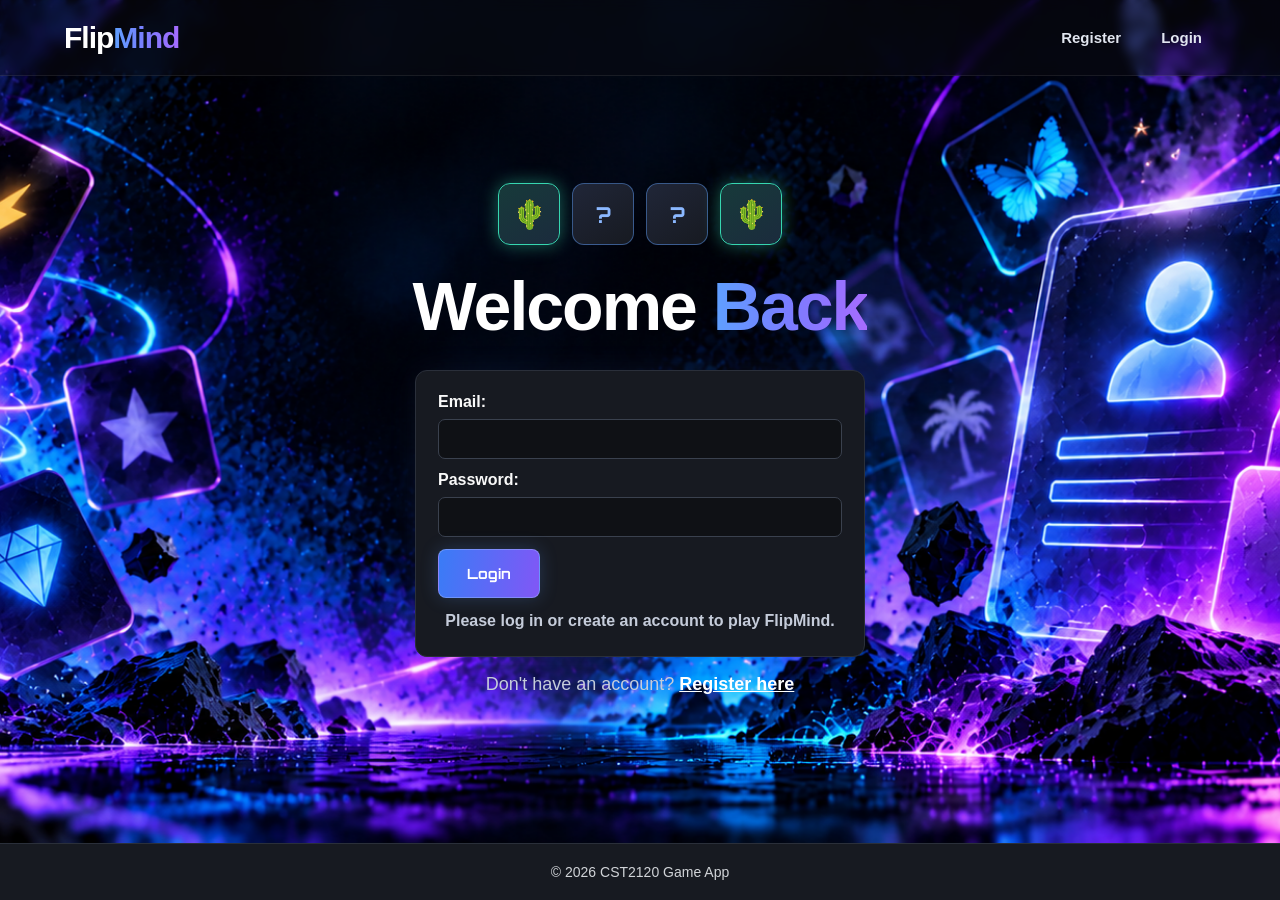
<file: index.html>
<!DOCTYPE html>
<html lang="en">

<head>
    <meta charset="UTF-8">
    <meta name="viewport" content="width=device-width, initial-scale=1.0">

    <title>FlipMind</title>

    <!-- Orbitron font and the shared stylesheet -->
    <link href="https://fonts.googleapis.com/css2?family=Orbitron:wght@400;500;600;700;800;900&display=swap" rel="stylesheet">
    <link rel="stylesheet" href="css/style.css">
</head>

<body>
    <div class="page">

        <!-- Site header and navigation bar -->
        <header class="site-header">
            <h1 class="logo">Flip<span>Mind</span></h1>

            <nav>
                <!-- Links for logged-in users (shown by JavaScript after the login check) -->
                <div class="nav-left" hidden>
                    <a href="index.html" class="active">Home</a>
                    <a href="html/game.html">Play Game</a>
                    <a href="html/rankings.html">Rankings</a>
                </div>

                <!-- Guest links; when a user is logged in, JavaScript replaces them with their name and a Logout link -->
                <div class="nav-right">
                    <a href="html/register.html">Register</a>
                    <a href="html/login.html">Login</a>
                </div>
            </nav>
        </header>

        <!-- Main content -->
        <main>
            <!-- Hero section -->
            <img
                class="hero-background"
                src="images/flipmind-background02.png"
                alt=""
            >

            <div class="hero-content">
                <p class="hero-label">READY TO TEST YOUR MEMORY?</p>

                <h2 class="hero-title">Flip<span>Mind</span></h2>

                <p class="hero-description">
                    Test your memory, beat your best score and climb the rankings.
                </p>

                <button type="button" id="play-game-button">Play Game →</button>
            </div>

        </main>

        <!-- Footer -->
        <footer>
            <p>&copy; 2026 CST2120 Game App</p>
        </footer>

    </div>

    <!-- Scripts: a local-server warning, then the page's JavaScript module -->
    <script src="js/file-warning.js"></script>
    <script type="module" src="js/pages/home.js"></script>
</body>

</html>
</file>
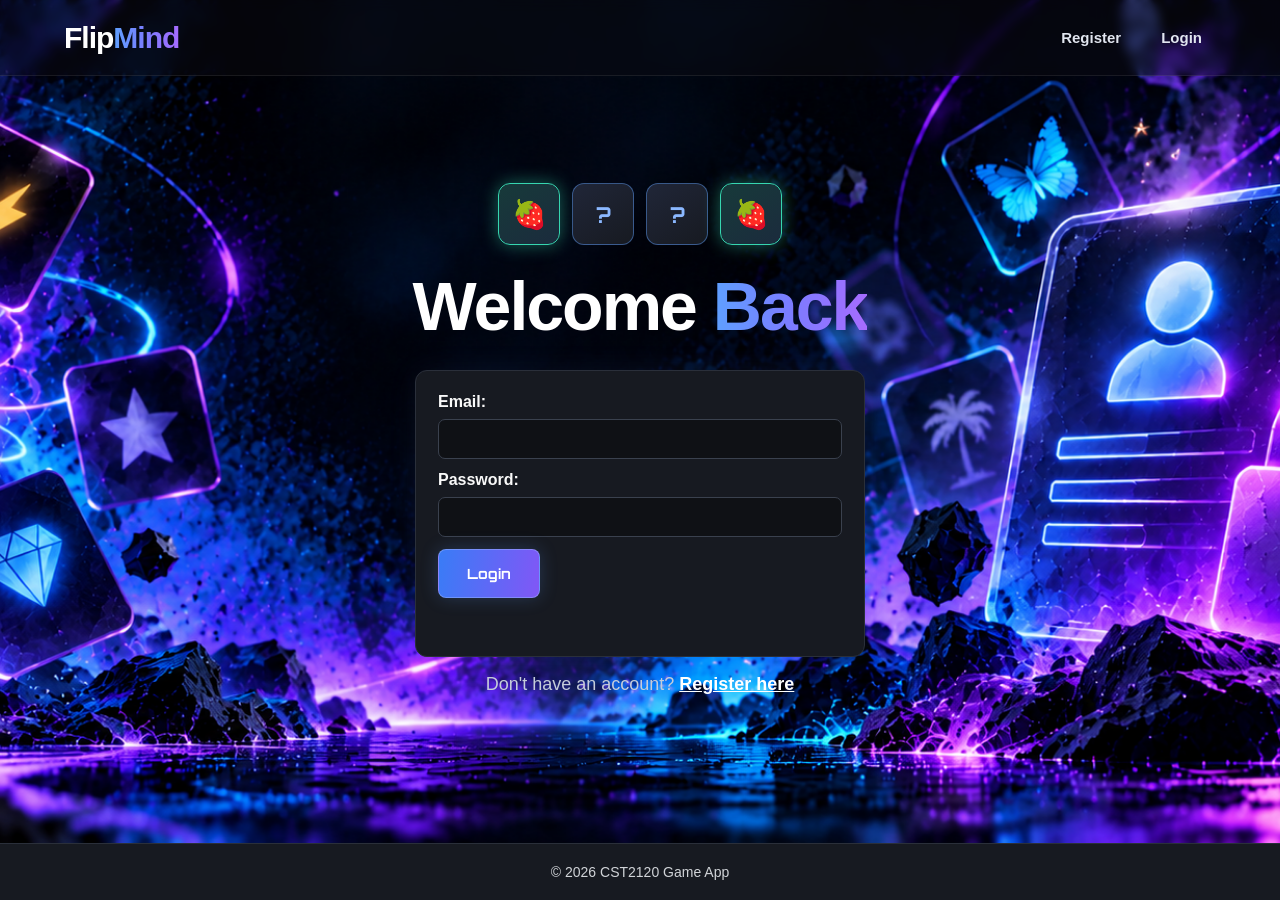
<file: html/login.html>
<!DOCTYPE html>
<html lang="en">

<head>
    <meta charset="UTF-8">
    <meta name="viewport" content="width=device-width, initial-scale=1.0">

    <title>Login - FlipMind</title>

    <!-- Orbitron font and the shared stylesheet -->
    <link href="https://fonts.googleapis.com/css2?family=Orbitron:wght@400;500;600;700;800;900&display=swap" rel="stylesheet">
    <link rel="stylesheet" href="../css/style.css">
</head>

<body>
    <div class="page">

        <!-- Site header and navigation bar -->
        <header class="site-header">
            <h1 class="logo">Flip<span>Mind</span></h1>

            <nav>
                <!-- Links for logged-in users (shown by JavaScript after the login check) -->
                <div class="nav-left" hidden>
                    <a href="../index.html">Home</a>
                    <a href="game.html">Play Game</a>
                    <a href="rankings.html">Rankings</a>
                </div>

                <!-- Guest links; when a user is logged in, JavaScript replaces them with their name and a Logout link -->
                <div class="nav-right">
                    <a href="register.html">Register</a>
                    <a href="login.html" class="active">Login</a>
                </div>
            </nav>
        </header>

        <!-- Main content -->
        <main class="login-main">
            <img
                class="hero-background"
                src="../images/Login_background.png"
                alt=""
            >

            <div class="hero-content">

                <h2 class="hero-title">Welcome <span>Back</span></h2>

                <!-- Login form (validated with JavaScript) -->
                <form id="login-form" novalidate>

                    <label for="email">Email:</label>
                    <input type="email" id="email" name="email" autocomplete="email">

                    <label for="password">Password:</label>
                    <input type="password" id="password" name="password" autocomplete="current-password">

                    <button type="submit">Login</button>

                    <!-- Validation and login messages -->
                    <div id="form-message" class="form-message" aria-live="polite"></div>

                </form>

                <p class="hero-description">
                    Don't have an account?
                    <a href="register.html">Register here</a>
                </p>

            </div>

        </main>

        <!-- Footer -->
        <footer>
            <p>&copy; 2026 CST2120 Game App</p>
        </footer>

    </div>

    <!-- Scripts: a local-server warning, then the page's JavaScript module -->
    <script src="../js/file-warning.js"></script>
    <script type="module" src="../js/pages/login.js"></script>
</body>

</html>
</file>
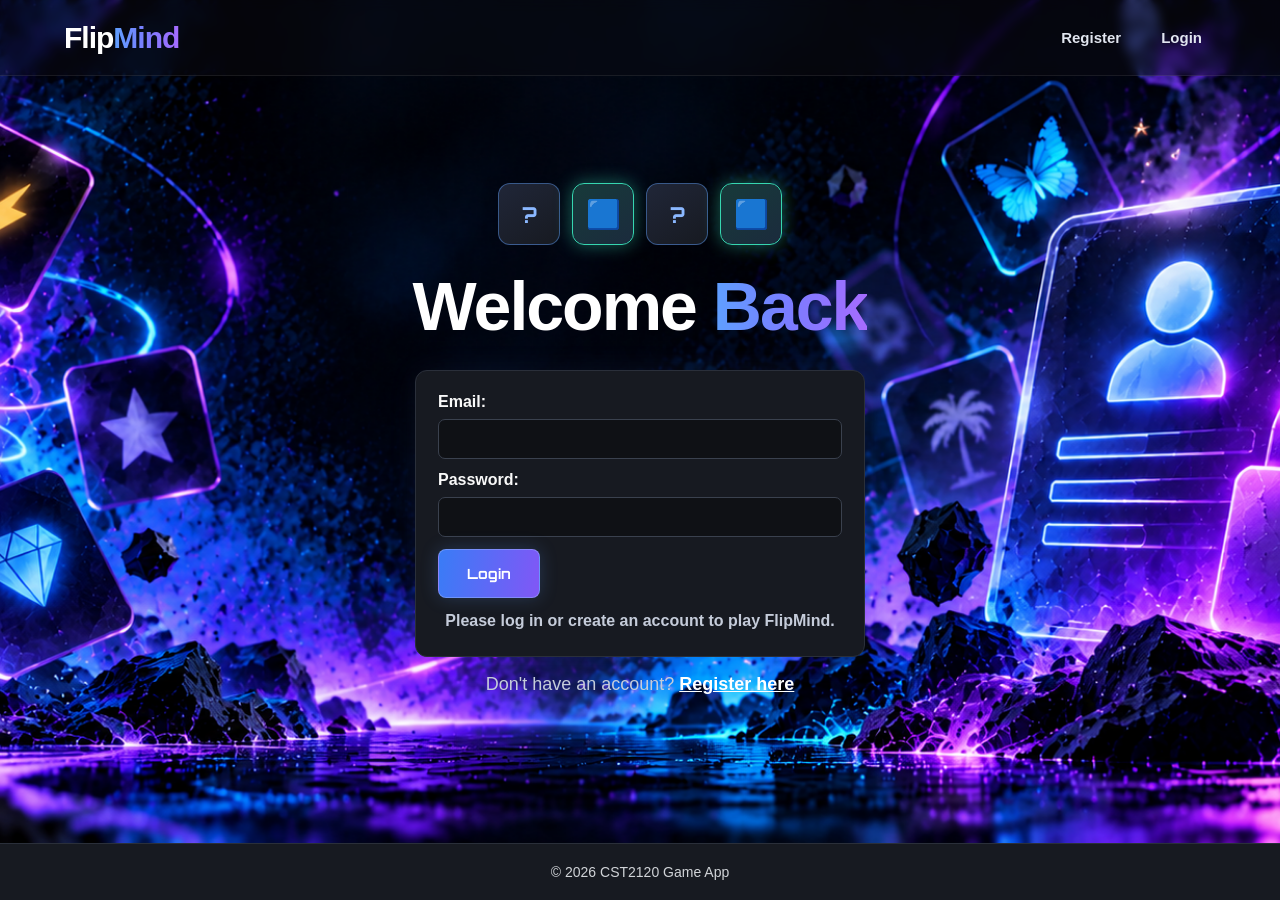
<file: html/rankings.html>
<!DOCTYPE html>
<html lang="en">

<head>
    <meta charset="UTF-8">
    <meta name="viewport" content="width=device-width, initial-scale=1.0">

    <title>Rankings - FlipMind</title>

    <!-- Orbitron font and the shared stylesheet -->
    <link href="https://fonts.googleapis.com/css2?family=Orbitron:wght@400;500;600;700;800;900&display=swap" rel="stylesheet">
    <link rel="stylesheet" href="../css/style.css">
</head>

<body>
    <div class="page">

        <!-- Site header and navigation bar -->
        <header class="site-header">
            <h1 class="logo">Flip<span>Mind</span></h1>

            <nav>
                <!-- Links for logged-in users (shown by JavaScript after the login check) -->
                <div class="nav-left" hidden>
                    <a href="../index.html">Home</a>
                    <a href="game.html">Play Game</a>
                    <a href="rankings.html" class="active">Rankings</a>
                </div>

                <!-- Guest links; when a user is logged in, JavaScript replaces them with their name and a Logout link -->
                <div class="nav-right">
                    <a href="register.html">Register</a>
                    <a href="login.html">Login</a>
                </div>
            </nav>
        </header>

        <!-- Main content -->
        <main class="rankings-main">
            <section class="rankings-container">
                <img
                    class="hero-background"
                    src="../images/Raking_background.png"
                    alt=""
                >

                <p class="rankings-label">FLIPMIND LEADERBOARD</p>

                <h2 class="hero-title">Top <span>Rankings</span></h2>

                <p class="hero-description">
                    Compete with other players and become a Memory Master.
                </p>

                <!-- Rankings table (rows are loaded from localStorage by JavaScript) -->
                <div class="rankings-panel">

                    <div class="rankings-panel-header">
                        <h3>Top Players</h3>
                        <span>ALL PLAYERS</span>
                    </div>

                    <div class="rankings-table-wrapper">
                        <table class="rankings-table">
                            <thead>
                                <tr>
                                    <th>Rank</th>
                                    <th>Username</th>
                                    <th>Highest Level</th>
                                    <th>Total Moves</th>
                                    <th>Total Score</th>
                                </tr>
                            </thead>

                            <tbody id="rankings-body">
                                <tr>
                                    <td colspan="5" class="empty-rankings">
                                        Loading rankings...
                                    </td>
                                </tr>
                            </tbody>
                        </table>
                    </div>

                    <!-- Explains the sample players added by js/demo-players.js -->
                    <p class="rankings-note">
                        Players marked Demo are sample players included to show how the rankings work.
                    </p>

                </div>

            </section>

        </main>

        <!-- Footer -->
        <footer>
            <p>&copy; 2026 CST2120 Game App</p>
        </footer>

    </div>

    <!-- Scripts: a local-server warning, then the page's JavaScript module -->
    <script src="../js/file-warning.js"></script>
    <script type="module" src="../js/pages/rankings.js"></script>
</body>

</html>
</file>
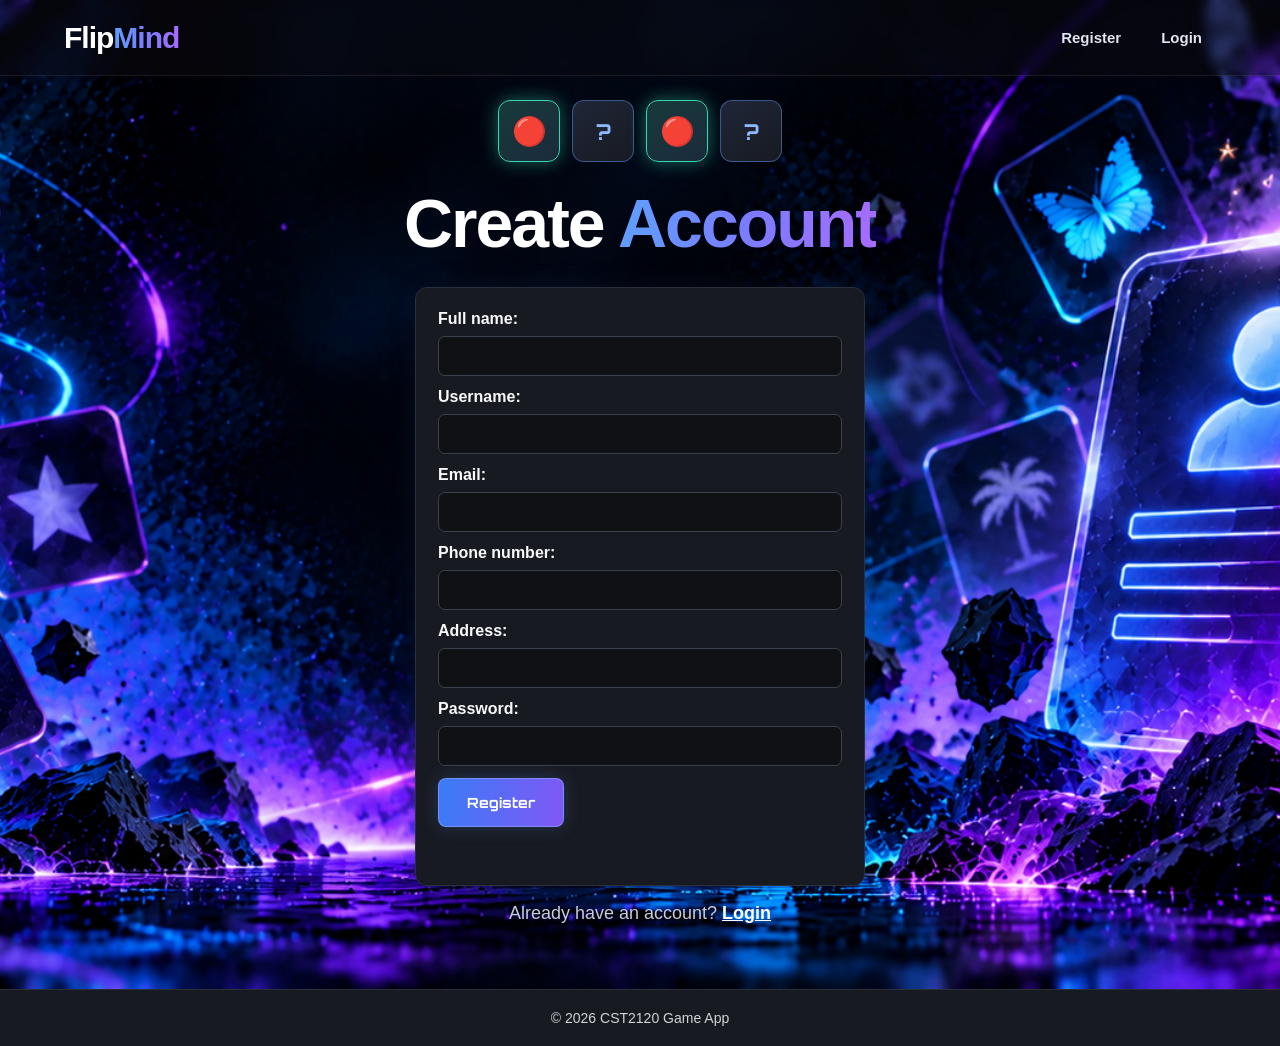
<file: html/register.html>
<!DOCTYPE html>
<html lang="en">

<head>
    <meta charset="UTF-8">
    <meta name="viewport" content="width=device-width, initial-scale=1.0">

    <title>Register - FlipMind</title>

    <!-- Orbitron font and the shared stylesheet -->
    <link href="https://fonts.googleapis.com/css2?family=Orbitron:wght@400;500;600;700;800;900&display=swap" rel="stylesheet">
    <link rel="stylesheet" href="../css/style.css">
</head>

<body>
    <div class="page">

        <!-- Site header and navigation bar -->
        <header class="site-header">
            <h1 class="logo">Flip<span>Mind</span></h1>

            <nav>
                <!-- Links for logged-in users (shown by JavaScript after the login check) -->
                <div class="nav-left" hidden>
                    <a href="../index.html">Home</a>
                    <a href="game.html">Play Game</a>
                    <a href="rankings.html">Rankings</a>
                </div>

                <!-- Guest links; when a user is logged in, JavaScript replaces them with their name and a Logout link -->
                <div class="nav-right">
                    <a href="register.html" class="active">Register</a>
                    <a href="login.html">Login</a>
                </div>
            </nav>
        </header>

        <!-- Main content -->
        <main class="register-main">
            <img
                class="hero-background"
                src="../images/Login_background.png"
                alt=""
            >

            <div class="hero-content">

                <h2 class="hero-title">Create <span>Account</span></h2>

                <!-- Registration form (validated with JavaScript) -->
                <form id="register-form" novalidate>

                    <label for="full-name">Full name:</label>
                    <input type="text" id="full-name" name="fullName" autocomplete="name">

                    <label for="username">Username:</label>
                    <input type="text" id="username" name="username" autocomplete="username">

                    <label for="email">Email:</label>
                    <input type="email" id="email" name="email" autocomplete="email">

                    <label for="phone">Phone number:</label>
                    <input type="tel" id="phone" name="phone" autocomplete="tel">

                    <label for="address">Address:</label>
                    <input type="text" id="address" name="address" autocomplete="street-address">

                    <label for="password">Password:</label>
                    <input type="password" id="password" name="password" autocomplete="new-password">

                    <button type="submit">Register</button>

                    <!-- Validation and registration messages -->
                    <div id="form-message" class="form-message" aria-live="polite"></div>

                </form>

                <p class="hero-description">
                    Already have an account?
                    <a href="login.html">Login</a>
                </p>

            </div>

        </main>

        <!-- Footer -->
        <footer>
            <p>&copy; 2026 CST2120 Game App</p>
        </footer>

    </div>

    <!-- Scripts: a local-server warning, then the page's JavaScript module -->
    <script src="../js/file-warning.js"></script>
    <script type="module" src="../js/pages/register.js"></script>
</body>

</html>
</file>
<file: css/style.css>
/* ========================================
   FlipMind - Main Stylesheet
   One shared stylesheet for every page.
   ======================================== */


/* ========================================
   BASE STYLES
   ======================================== */

* {
    box-sizing: border-box;
}

/* Elements hidden with the HTML hidden attribute stay hidden,
   even when a class gives them a display value */

[hidden] {
    display: none !important;
}

html {
    min-height: 100%;
    scroll-behavior: smooth;
}

body {
    margin: 0;
    min-height: 100vh;
    font-family: Arial, sans-serif;
    background-color: #0f1115;
    color: #f9f9f9;
}

/* Page wrapper keeps the footer at the bottom */

.page {
    display: flex;
    flex-direction: column;
    min-height: 100vh;
}

/* General buttons */

button {
    font-family: inherit;
    cursor: pointer;
}

/* Links inside the main content */

main a {
    color: #ffffff;
    font-weight: bold;
}

main a:hover {
    text-decoration: none;
}


/* ========================================
   HEADER AND LOGO
   ======================================== */

.site-header {
    position: absolute;
    top: 0;
    left: 0;
    width: 100%;
    z-index: 10;

    display: flex;
    align-items: center;
    justify-content: flex-start;
    gap: 45px;

    padding: 18px 5%;

    background: rgba(15, 17, 21, 0.35);
    border-bottom: 1px solid rgba(255, 255, 255, 0.08);

    backdrop-filter: blur(6px);
    -webkit-backdrop-filter: blur(6px);
}

.logo {
    margin: 0;
    flex-shrink: 0;

    font-size: 30px;
    font-weight: 800;
    letter-spacing: -1px;

    color: #ffffff;
    white-space: nowrap;
}

.logo span {
    background: linear-gradient(
        90deg,
        #5ea0ff 0%,
        #7b7cff 50%,
        #a66cff 100%
    );

    -webkit-background-clip: text;
    -webkit-text-fill-color: transparent;
    background-clip: text;
}


/* ========================================
   NAVIGATION
   ======================================== */

.site-header nav {
    display: flex;
    align-items: center;
    justify-content: space-between;

    flex: 1;
    min-width: 0;

    margin: 0;
    padding: 0;

    background: transparent;
    border: none;
}

.nav-left,
.nav-right {
    display: flex;
    align-items: center;
    gap: 12px;
}

.nav-right {
    margin-left: auto;
}

/* Navigation links (the active page has no permanent glow) */

.site-header nav a {
    position: relative;
    display: inline-block;

    padding: 11px 14px;

    color: #e1e5ef;
    background: transparent;

    font-size: 15px;
    font-weight: 600;
    text-decoration: none;
    white-space: nowrap;

    border: none;
    border-radius: 8px;

    box-shadow: none;
    text-shadow: none;

    transition:
        color 0.25s ease,
        background-color 0.25s ease,
        box-shadow 0.25s ease,
        text-shadow 0.25s ease;
}

/* Hover glow for every navigation link */

.site-header nav a:hover {
    color: #8bb8ff;

    background-color: rgba(94, 160, 255, 0.08);

    text-shadow:
        0 0 8px rgba(94, 160, 255, 0.8),
        0 0 18px rgba(166, 108, 255, 0.45);

    box-shadow: 0 0 16px rgba(94, 160, 255, 0.12);
}

/* Logged-in username shown in the navigation */

.site-header .nav-username {
    padding: 11px 14px;
    color: #8bb8ff;
    font-size: 15px;
    font-weight: 600;
    white-space: nowrap;
}


/* ========================================
   HERO LAYOUT (shared by every page)
   ======================================== */

main {
    position: relative;
    isolation: isolate;

    flex: 1;
    width: 100%;
    min-height: 650px;

    display: flex;
    align-items: center;

    margin: 0;
    padding: 140px 6% 80px;

    background-color: #0f1115;
    overflow: hidden;
}

/* Full-size background image behind the page content */

.hero-background {
    position: absolute;
    inset: 0;

    display: block;
    width: 100%;
    height: 100%;

    object-fit: cover;
    object-position: center center;

    z-index: -1;
    pointer-events: none;
    user-select: none;
}

.hero-content {
    position: relative;
    z-index: 1;

    width: 100%;
    max-width: 700px;

    margin: 0;
    padding: 0;
}

/* Welcome label on the home page */

.hero-label {
    margin: 0 0 20px;

    font-size: 46px;
    font-weight: 700;
    letter-spacing: 4px;

    background: linear-gradient(
        90deg,
        #ffffff 0%,
        #5ea0ff 55%,
        #a66cff 100%
    );

    -webkit-background-clip: text;
    -webkit-text-fill-color: transparent;
    background-clip: text;
}

/* Page titles with a gradient highlight */

.hero-title {
    margin: 0 0 20px 0;
    font-size: 92px;
    font-weight: 800;
    letter-spacing: -2px;
    color: #ffffff;
}

.hero-title span {
    background: linear-gradient(
        90deg,
        #5ea0ff 0%,
        #7b7cff 50%,
        #a66cff 100%
    );

    -webkit-background-clip: text;
    -webkit-text-fill-color: transparent;
    background-clip: text;
}

.hero-description {
    max-width: 520px;

    margin: 0 0 30px;

    font-size: 18px;
    line-height: 1.7;

    color: #c5ccda;
}

/* Gradient buttons (Play Game, Login, Register) */

.hero-content button {
    display: inline-block;

    padding: 15px 28px;

    font-family: 'Orbitron', sans-serif;
    font-size: 14px;
    font-weight: 700;
    color: #ffffff;

    background: linear-gradient(100deg, #397cf6, #8157f6);
    border: 1px solid rgba(153, 178, 255, 0.5);
    border-radius: 8px;

    box-shadow: 0 0 18px rgba(94, 160, 255, 0.22);
    cursor: pointer;

    transition: all 0.25s ease;
}

.hero-content button:hover {
    transform: translateY(-3px);

    box-shadow:
        0 0 18px rgba(94, 160, 255, 0.55),
        0 0 35px rgba(166, 108, 255, 0.25);
}


/* ========================================
   FORMS (login and registration)
   ======================================== */

form {
    width: 100%;
    max-width: 450px;

    margin: 0;
    padding: 30px;

    background-color: #171a21;

    border: 1px solid #2a2f3a;
    border-radius: 12px;
}

label {
    display: block;
    margin-bottom: 8px;
    font-weight: bold;
}

input {
    display: block;
    width: 100%;

    margin: 0 0 18px;
    padding: 12px;

    background-color: #0f1115;
    color: #ffffff;

    border: 1px solid #3a414e;
    border-radius: 7px;

    font-size: 16px;
}

/* Visible focus ring for keyboard and mouse users */

input:focus {
    outline: none;
    border-color: #5ea0ff;
    box-shadow: 0 0 0 3px rgba(94, 160, 255, 0.25);
}

/* Inline success and error messages */

.form-message {
    min-height: 22px;
    margin: 14px 0 0;
    color: #8bb8ff;
    font-weight: 600;
    text-align: center;
}

.form-message.error {
    color: #ff8fa3;
}

.form-message.info {
    color: #c5ccda;
}

/* Each message is shown on its own line */

.form-message span {
    display: block;
}

/* Highlight fields that failed validation */

input[aria-invalid="true"] {
    border-color: #ff8fa3;
}


/* ========================================
   FOOTER
   ======================================== */

footer {
    position: relative;
    z-index: 2;

    flex-shrink: 0;
    width: 100%;

    margin-top: auto;
    padding: 20px;

    background-color: #171a21;
    color: #8f96a3;

    text-align: center;

    border-top: 1px solid #2a2f3a;
}

footer p {
    margin: 0;
    font-size: 14px;
    color: #d1d4d8;
}


/* ========================================
   RESPONSIVE DESIGN (shared layout)
   ======================================== */

@media (max-width: 900px) {
    .site-header {
        gap: 20px;
        padding: 18px 3%;
    }

    /* Let the links wrap instead of overflowing (e.g. long usernames) */
    .site-header nav,
    .nav-right {
        flex-wrap: wrap;
    }

    .nav-left,
    .nav-right {
        gap: 4px;
    }

    .site-header nav a {
        padding: 10px;
        font-size: 14px;
    }

    .site-header .nav-username {
        padding: 10px;
        font-size: 14px;
    }

    .hero-title {
        font-size: 72px;
    }
}

@media (max-width: 700px) {
    .site-header {
        position: relative;

        flex-direction: column;
        align-items: flex-start;
        gap: 12px;

        padding: 16px 20px;

        background-color: #11141b;
        backdrop-filter: none;
        -webkit-backdrop-filter: none;
    }

    .logo {
        font-size: 26px;
    }

    .site-header nav {
        width: 100%;

        flex-wrap: wrap;
        justify-content: flex-start;
        gap: 8px;
    }

    .nav-left,
    .nav-right {
        flex-wrap: wrap;
        gap: 2px;
    }

    .nav-right {
        margin-left: 0;
    }

    .site-header nav a {
        padding: 9px 10px;
        font-size: 13px;
    }

    .site-header .nav-username {
        padding: 9px 10px;
        font-size: 13px;
    }

    main {
        min-height: 600px;
        padding: 60px 22px;
    }

    .hero-background {
        object-position: 58% center;
    }

    .hero-label {
        font-size: 22px;
        letter-spacing: 3px;
    }

    .hero-title {
        font-size: clamp(48px, 11vw, 72px);
        letter-spacing: -2px;
    }

    .hero-description {
        max-width: 100%;
        font-size: 17px;
    }

    .hero-content button {
        padding: 13px 22px;
        font-size: 16px;
    }

    footer {
        padding: 18px;
    }
}

/* Warning shown when a page is opened without a local web server */

.file-warning {
    position: fixed;
    left: 16px;
    right: 16px;
    bottom: 16px;
    z-index: 100;

    margin: 0;
    padding: 14px 18px;

    background: #171a21;
    color: #ffffff;
    border: 1px solid #ff8fa3;
    border-radius: 10px;

    font-weight: 600;
    text-align: center;
}

@media (prefers-reduced-motion: reduce) {
    *,
    *::before,
    *::after {
        scroll-behavior: auto !important;
        transition-duration: 0.01ms !important;
    }
}


/* ========================================
   MEMORY GAME PAGE
   ======================================== */

.game-main {
    justify-content: center;
    align-items: center;
    padding: 140px 6% 80px;
}

.game-container {
    width: 100%;
    max-width: 850px;
    margin: 0 auto;
}

.game-container .hero-title {
    margin-bottom: 19px;
}

/* Level, mistakes, pairs and last score bar */

.game-info {
    display: flex;
    flex-wrap: wrap;
    gap: 24px;
    margin: 25px 0;
    padding: 18px 22px;
    background: #171a21;
    border: 1px solid #2a2f3a;
    border-radius: 12px;
}

.game-info p {
    margin: 0;
    color: #c5ccda;
    font-weight: 600;
}

.game-info span {
    color: #8bb8ff;
}

/* Sound on/off button at the end of the statistics bar */

/* The negative margins keep the bar the same height as before */

.sound-toggle {
    align-self: center;
    margin: -8px 0 -8px auto;
    padding: 5px 12px;

    color: #c5ccda;
    background: #11141a;
    border: 1px solid rgba(94, 160, 255, 0.4);
    border-radius: 8px;

    font-size: 13px;
    font-weight: 600;
    transition: 0.2s ease;
}

.sound-toggle:hover {
    color: #ffffff;
    border-color: #8b8cff;
}

/* Phaser canvas holding the mascot and the cards
   (the cards are drawn by Phaser, so they have no CSS rules) */

.game-board {
    width: 100%;
    margin-bottom: 25px;
}

.game-board canvas {
    display: block;
}

/* Transparent layer over the whole page for the win celebration.
   pointer-events: none lets every click pass through to the page. */

.celebration-layer {
    position: fixed;
    inset: 0;
    z-index: 50;
    pointer-events: none;
}

.celebration-layer canvas {
    display: block;
}

#game-message {
    min-height: 24px;
    color: #8bb8ff;
    font-weight: 600;
}

/* Start / restart button */

#start-button {
    display: inline-flex;
    align-items: center;
    justify-content: center;
    min-width: 160px;
    padding: 15px 28px;

    font-family: 'Orbitron', sans-serif;
    font-size: 14px;
    font-weight: 700;
    color: #ffffff;

    background: linear-gradient(100deg, #397cf6, #8157f6);
    border: 1px solid rgba(153, 178, 255, 0.6);
    border-radius: 8px;

    box-shadow: 0 0 18px rgba(94, 160, 255, 0.22);
    cursor: pointer;

    transition:
        transform 0.25s ease,
        box-shadow 0.25s ease,
        filter 0.25s ease;
}

#start-button:hover {
    transform: translateY(-3px);
    filter: brightness(1.1);

    box-shadow:
        0 0 18px rgba(94, 160, 255, 0.55),
        0 0 35px rgba(166, 108, 255, 0.3);
}

#start-button:active {
    transform: translateY(0);
}

#start-button:focus-visible {
    outline: 2px solid #8bb8ff;
    outline-offset: 4px;
}

@media (max-width: 600px) {
    .game-main {
        padding: 60px 20px;
    }

    .game-info {
        gap: 12px;
        justify-content: space-between;
    }
}


/* ========================================
   LEVEL SELECTOR
   ======================================== */

.level-heading {
    margin: 28px 0 14px;
    color: #c5ccda;
    font-family: 'Orbitron', sans-serif;
    font-size: 14px;
    letter-spacing: 2px;
}

.level-select {
    display: grid;
    grid-template-columns: repeat(10, minmax(0, 1fr));
    gap: 10px;
    margin-bottom: 14px;
}

.level-button {
    min-width: 0;
    aspect-ratio: 1;
    border: 1px solid rgba(94, 160, 255, 0.4);
    border-radius: 9px;
    background: #171a21;
    color: #ffffff;
    font-family: 'Orbitron', sans-serif;
    font-size: 15px;
    font-weight: 700;
    cursor: pointer;
    transition: 0.2s ease;
}

.level-button:hover:not(:disabled),
.level-button.selected {
    border-color: #8b8cff;
    background: linear-gradient(135deg, #397cf6, #8157f6);
    box-shadow: 0 0 14px rgba(94, 160, 255, 0.25);
}

.level-button.locked,
.level-button:disabled {
    color: #747b8b;
    border-color: #303541;
    background: #11141a;
    cursor: not-allowed;
    opacity: 0.65;
}

.level-status {
    margin: 12px 0 20px;
    color: #8bb8ff;
    font-size: 14px;
}

@media (max-width: 600px) {
    .level-select {
        grid-template-columns: repeat(5, minmax(0, 1fr));
        gap: 8px;
    }

    .level-button {
        max-width: 55px;
    }
}


/* ========================================
   RANKINGS PAGE
   ======================================== */

.rankings-main {
    display: flex;
    flex-direction: column;
    justify-content: center;
    align-items: center;
    padding: 140px 6% 80px;
}

.rankings-container {
    width: 100%;
    max-width: 1100px;
    margin: 0 auto;
}

.rankings-label {
    margin: 0 0 15px;
    color: #5ea0ff;
    font-family: 'Orbitron', sans-serif;
    font-size: 12px;
    font-weight: 700;
    letter-spacing: 3px;
}

.rankings-container .hero-title {
    margin-bottom: 15px;
}

.rankings-container .hero-description {
    margin-bottom: 35px;
}

/* Leaderboard panel and table */

.rankings-panel {
    overflow: hidden;
    width: 100%;
    background: #171a21;
    border: 1px solid #2a2f3a;
    border-radius: 14px;
}

.rankings-panel-header {
    display: flex;
    justify-content: space-between;
    align-items: center;
    gap: 15px;
    padding: 22px 24px;
    border-bottom: 1px solid #2a2f3a;
}

.rankings-panel-header h3 {
    margin: 0;
    color: #ffffff;
    font-size: 18px;
}

.rankings-panel-header span {
    color: #9aabff;
    font-family: 'Orbitron', sans-serif;
    font-size: 11px;
    font-weight: 700;
}

.rankings-table-wrapper {
    width: 100%;
    overflow-x: auto;
}

.rankings-table {
    width: 100%;
    border-collapse: collapse;
    text-align: left;
}

.rankings-table th,
.rankings-table td {
    padding: 18px 24px;
    border-bottom: 1px solid #2a2f3a;
    white-space: nowrap;
}

.rankings-table th {
    color: #8f9bb0;
    background: #13161d;
    font-size: 12px;
    font-weight: 700;
    text-transform: uppercase;
    letter-spacing: 1px;
}

.rankings-table td {
    color: #e1e5ef;
    font-size: 14px;
}

.rankings-table tbody tr:hover {
    background: rgba(94, 160, 255, 0.06);
}

.rankings-table tbody tr:last-child td {
    border-bottom: none;
}

/* Label for the sample players (demo data) */

.demo-badge {
    margin-left: 8px;
    padding: 2px 7px;

    color: #c9b8ff;
    background: rgba(166, 108, 255, 0.15);
    border: 1px solid rgba(166, 108, 255, 0.4);
    border-radius: 6px;

    font-size: 11px;
    font-weight: 600;
    letter-spacing: 0.5px;
}

.rankings-note {
    margin: 0;
    padding: 14px 24px;
    color: #929bad;
    font-size: 13px;
    border-top: 1px solid #2a2f3a;
}

.rankings-table .empty-rankings {
    padding: 40px 20px;
    color: #929bad;
    text-align: center;
    white-space: normal;
}

@media (max-width: 600px) {
    .rankings-main {
        padding: 70px 20px;
    }

    .rankings-panel-header {
        padding: 18px;
    }

    .rankings-table th,
    .rankings-table td {
        padding: 14px;
    }
}


/* ========================================
   LOGIN AND REGISTER PAGES
   ======================================== */

/* Centre the form on both pages */

.login-main,
.register-main {
    justify-content: center;
    align-items: center;
}

.login-main .hero-content,
.register-main .hero-content {
    display: flex;
    flex-direction: column;
    align-items: center;
    width: 100%;
    max-width: 520px;
    margin: 0 auto;
}

.login-main .hero-title,
.register-main .hero-title {
    width: 100%;
    margin-bottom: 25px;
    text-align: center;
}

.login-main form,
.register-main form {
    width: 100%;
    max-width: 450px;
}

.login-main .hero-description,
.register-main .hero-description {
    width: 100%;
    max-width: 450px;
    margin-top: 12px;
    text-align: center;
}


/* ========================================
   LOGIN AND REGISTER ANIMATION
   (cards are created by js/auth-animation.js)
   ======================================== */

/* The form panel fades up when the page opens */

.login-main .hero-content,
.register-main .hero-content {
    animation: auth-enter 0.5s ease-out both;
}

/* Soft glow around the form that grows while the user is typing */

.login-main form,
.register-main form {
    box-shadow: 0 0 30px rgba(94, 160, 255, 0.08);
    transition: box-shadow 0.3s ease, border-color 0.3s ease;
}

.login-main form:focus-within,
.register-main form:focus-within {
    border-color: rgba(94, 160, 255, 0.45);
    box-shadow: 0 0 36px rgba(123, 124, 255, 0.2);
}

input {
    transition: border-color 0.2s ease, box-shadow 0.2s ease;
}

/* Short shake when validation fails (added by form-feedback.js) */

.form-shake {
    animation: form-shake 0.4s ease;
}

/* Successful login or registration */

.login-main form.form-success,
.register-main form.form-success {
    border-color: #36d6b0;
    box-shadow: 0 0 40px rgba(54, 214, 176, 0.25);
}

/* Fade out before going to another page */

main.page-leaving .hero-content {
    animation: auth-leave 0.25s ease-in forwards;
}

/* 3D card used by the row above the title */

.auth-card-inner {
    position: relative;
    width: 100%;
    height: 100%;
    transform-style: preserve-3d;
    transition: transform 0.45s ease;
}

.auth-card-face {
    position: absolute;
    inset: 0;

    display: flex;
    align-items: center;
    justify-content: center;

    border: 1px solid rgba(94, 160, 255, 0.45);
    border-radius: 12px;

    backface-visibility: hidden;
    -webkit-backface-visibility: hidden;
}

.auth-card-back {
    color: #8bb8ff;
    background: linear-gradient(145deg, #202638, #171a21);
    font-family: 'Orbitron', sans-serif;
    font-weight: 700;
}

.auth-card-front {
    background: linear-gradient(145deg, #263b68, #282044);
    border-color: #7b7cff;
    transform: rotateY(180deg);
}

/* Row of cards above the title */

.memory-demo {
    display: flex;
    justify-content: center;
    gap: 12px;
    margin-bottom: 22px;
}

.demo-card {
    width: 62px;
    height: 62px;
    perspective: 600px;
    font-size: 28px;
}

.demo-card .auth-card-back {
    font-size: 22px;
}

.demo-card.is-flipped .auth-card-inner {
    transform: rotateY(180deg);
}

/* Matching pair glow */

.demo-card.is-matched .auth-card-front {
    border-color: #36d6b0;
    background: linear-gradient(145deg, #173a3a, #1b2b3d);
    box-shadow: 0 0 18px rgba(54, 214, 176, 0.45);
}

/* Small screens: smaller cards */

@media (max-width: 700px) {
    .memory-demo {
        gap: 10px;
        margin-bottom: 16px;
    }

    .demo-card {
        width: 52px;
        height: 52px;
        font-size: 24px;
    }
}

@keyframes auth-enter {
    from {
        opacity: 0;
        transform: translateY(18px);
    }

    to {
        opacity: 1;
        transform: translateY(0);
    }
}

@keyframes auth-leave {
    to {
        opacity: 0;
        transform: translateY(-12px);
    }
}

@keyframes form-shake {
    20%,
    60% {
        transform: translateX(-6px);
    }

    40%,
    80% {
        transform: translateX(6px);
    }
}

/* Reduced motion: nothing moves, the cards stay still */

@media (prefers-reduced-motion: reduce) {
    .login-main .hero-content,
    .register-main .hero-content,
    .form-shake {
        animation: none;
    }

    .auth-card-inner {
        transition: none;
    }
}


/* ========================================
   SHORT, WIDE SCREENS (e.g. a laptop)
   ======================================== */

/* Less empty space and a smaller title, so pages fit when the browser
   window is short. Tall monitors and phones are not affected. */

@media (max-height: 900px) and (min-width: 701px) {
    main,
    .game-main,
    .rankings-main {
        padding-top: 100px;
        padding-bottom: 40px;
    }

    .hero-title {
        font-size: 68px;
        margin-bottom: 14px;
    }

    .hero-description {
        margin-bottom: 20px;
    }

    .level-heading {
        margin-top: 16px;
    }

    .game-info {
        margin: 16px 0;
    }

    form {
        padding: 22px;
    }

    input {
        margin-bottom: 12px;
        padding: 10px;
    }
}
</file>
